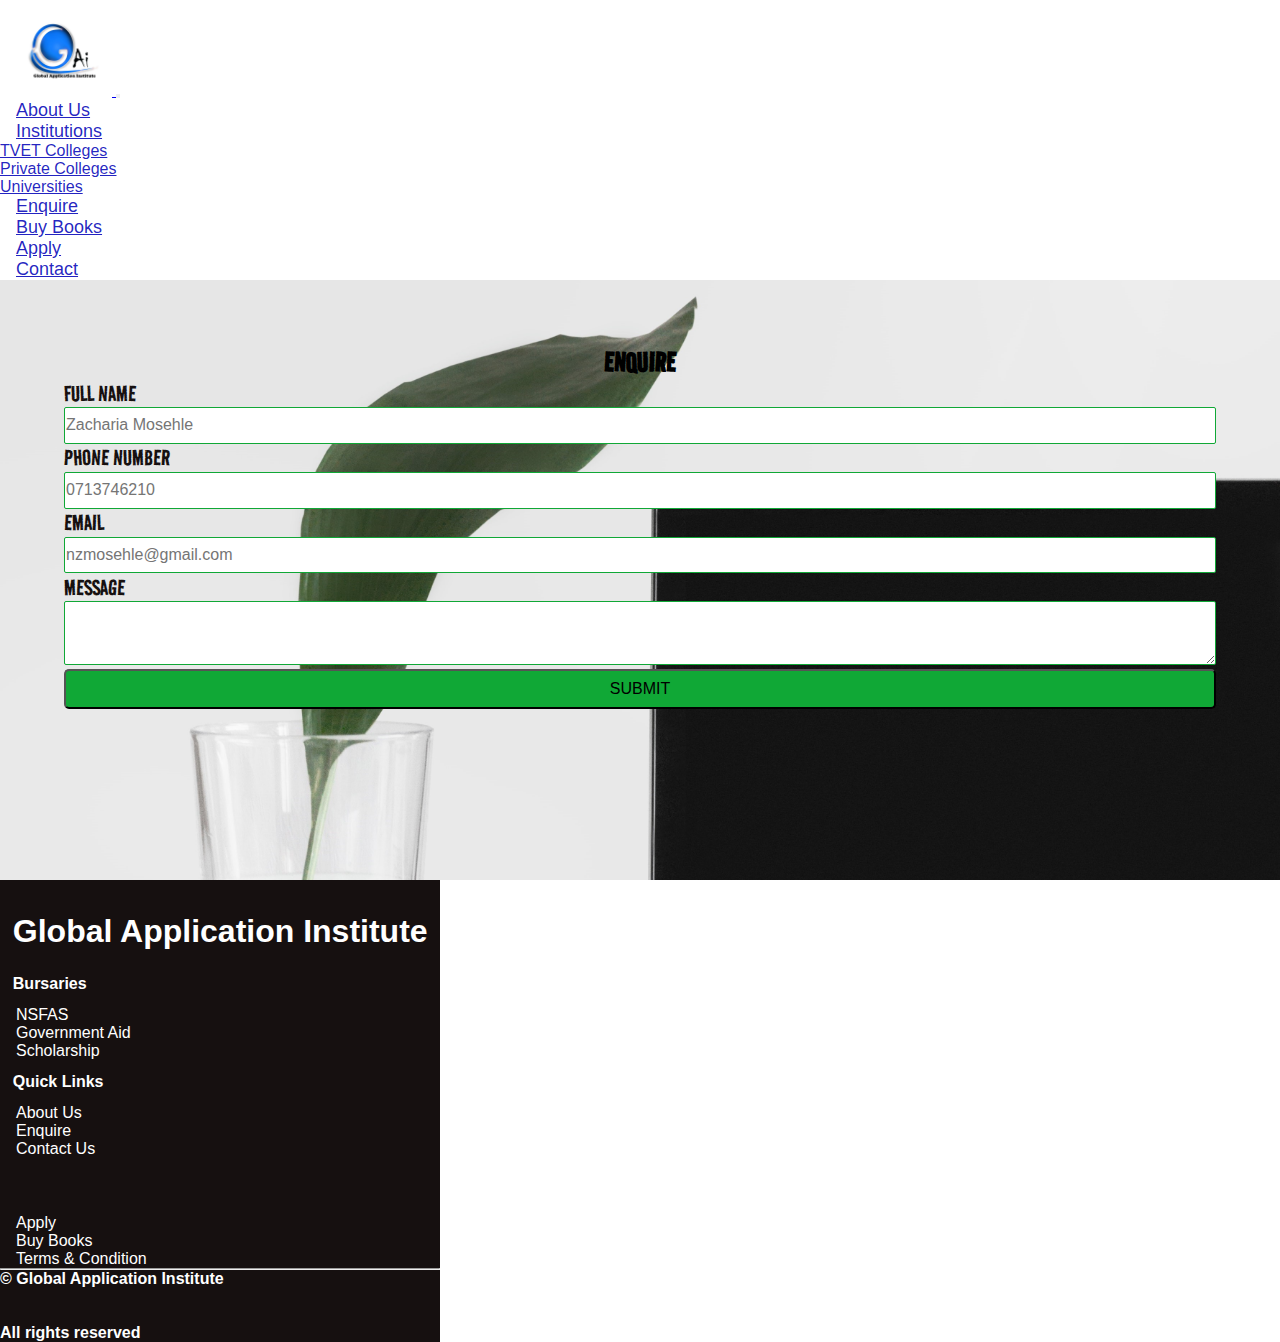
<file: src/enquire.html>
<!DOCTYPE html>
<html lang="en">
<head>
    <meta charset="UTF-8">
    <meta http-equiv="X-UA-Compatible" content="IE=edge">
    <meta name="viewport" content="width=device-width, initial-scale=1.0">
    <link href="https://cdn.jsdelivr.net/npm/bootstrap@5.1.3/dist/css/bootstrap.min.css" rel="stylesheet" integrity="sha384-1BmE4kWBq78iYhFldvKuhfTAU6auU8tT94WrHftjDbrCEXSU1oBoqyl2QvZ6jIW3" crossorigin="anonymous">
    <link rel="stylesheet" href="../css/enquire.css"/>
    <link rel="icon" type="image/x-icon" href="/images/gai_logo.jpeg"> <!-- added a favicon -->
    <title>Contact</title>
</head>
<body>

    <nav id="nav" class="navbar navbar-expand-lg navbar-light">
        <div class="container-fluid">     

            <a class="navbar-brand" href="index.html">
                <img src="../images/gai_logo.jpeg" alt="Global Application institute logo"/>
            </a>

            <button class="navbar-toggler" type="button" data-bs-toggle="collapse" data-bs-target="#navbarNavDropdown" aria-controls="navbarNavDropdown" aria-expanded="false" aria-label="Toggle navigation">
                <span class="navbar-toggler-icon"></span>
            </button>

        <div class="collapse navbar-collapse" id="navbarNavDropdown">
            <ul class="navbar-nav">
            <li class="nav-item">
                <a class="nav-link"  href="#About">About Us</a>
            </li>

            <li class="nav-item dropdown">
                <a class="nav-link dropdown-toggle" href="#institution_dropdown" id="navbarDropdownMenuLink" role="button" data-bs-toggle="dropdown" aria-expanded="false">
                Institutions
                </a>
                <ul class="dropdown-menu" id="institution_dropdown" aria-labelledby="navbarDropdownMenuLink">
                    <li><a class="dropdown-item" href="tvet.html">TVET Colleges</a></li>
                    <li><a class="dropdown-item" href="private.html">Private Colleges</a></li>
                    <li><a class="dropdown-item" href="university.html">Universities</a></li>
                </ul>
            </li>

            <li class="nav-item">
                <a class="nav-link" href="enquire.html">Enquire</a>
            </li>

            <li class="nav-item">
                <a class="nav-link" href="buybook.html">Buy Books</a>
            </li>

            <li class="nav-item">
                <a class="nav-link" href="apply.html">Apply</a>
            </li>

            <li class="nav-item">
                <a class="nav-link" href="#contact.html">Contact</a>
            </li>

            </ul>
        </div>

        </div>
    </nav>

    <div class="container-fluid" id="container-background">
        <div class="row">
            <div class="col-md-6" id="left">
                <h1>ENQUIRE</h1>
                <form action="" class="form">
                    <label>Full Name</label> <br>
                    <input type="text"  placeholder="Zacharia Mosehle"/> <br>
                    <label>Phone Number</label> <br>
                    <input type="text"  placeholder="0713746210"/> <br>
                    <label>Email</label> <br>
                    <input type="text"  placeholder="nzmosehle@gmail.com"/> <br>
                    <label>Message</label> <br>
                    <textarea placeholder="Write Your Enquire Here...">
                    </textarea> <br>
                    <label></label>
                    <button type="submit">SUBMIT</button>
                </form>
            </div>

            <!--
            <div class="col-md-6" id="right">
                <div class="container">
                    <h2>General</h2><br>
                    <p>Lorem ipsum dolor sit amet consectetur adipisicing elit. Facilis, corrupti!</p>
                    <h2>Funding</h2><br>
                    <p>Lorem ipsum dolor sit amet consectetur adipisicing elit. Facilis, corrupti!</p>
                    <h2>Institution</h2><br>
                    <p>Lorem ipsum dolor sit amet consectetur adipisicing elit. Facilis, corrupti!</p>
                </div>
            </div>
            -->

        </div>
        
    </div>

    <div class="container-fluid text-center" id="footer">
        <h3 class="company-name" >Global Application Institute</h3>
        <div class="row">
            <div class="col-md-4 text-center">
                <h4>Bursaries</h4>
                <ul>
                    <li>
                        <a href="https://www.nsfas.org.za/content/">NSFAS</a>
                    </li>
                    <li>
                        <a  href="government.html">Government Aid</a>
                    </li>
                    <li>
                        <a  href="scholarship.html">Scholarship</a>
                    </li>
                </ul>
            </div>
            
            <div class="col-md-4">
                <h4>Quick Links</h4>
                <ul>
                    <li>
                        <a href="about.html">About Us</a>
                    </li>
                    <li>
                        <a href="enquire.html">Enquire</a>
                    </li>
                    <li>
                        <a href="contact.html">Contact Us</a>
                    </li>
                </ul>
            </div>
            <div class="col-md-4" id="footer-col-3">
                
                <ul>
                    <li>
                        <a href="apply.html">Apply</a>
                    </li>
                    <li>
                        <a href="buybook.html">Buy Books</a>
                    </li>
                    <li>
                        <a href="../docs/1.1 Home - Page.pdf">Terms & Condition</a>
                    </li>
                </ul>
            </div>
        </div>
        <div class="row">
            <div class="container text-center p-2">
                <hr></hr>
            </div>
        </div>
        <div class="row">
            <h6>&copy; Global Application Institute</h6><br></br>
            <h6>All rights reserved</h6>
        </div>
    </div>


    <script src="https://cdn.jsdelivr.net/npm/@popperjs/core@2.10.2/dist/umd/popper.min.js" integrity="sha384-7+zCNj/IqJ95wo16oMtfsKbZ9ccEh31eOz1HGyDuCQ6wgnyJNSYdrPa03rtR1zdB" crossorigin="anonymous"></script>
    <script src="https://cdn.jsdelivr.net/npm/bootstrap@5.1.3/dist/js/bootstrap.min.js" integrity="sha384-QJHtvGhmr9XOIpI6YVutG+2QOK9T+ZnN4kzFN1RtK3zEFEIsxhlmWl5/YESvpZ13" crossorigin="anonymous"></script> 
</body>
</html>
</file>
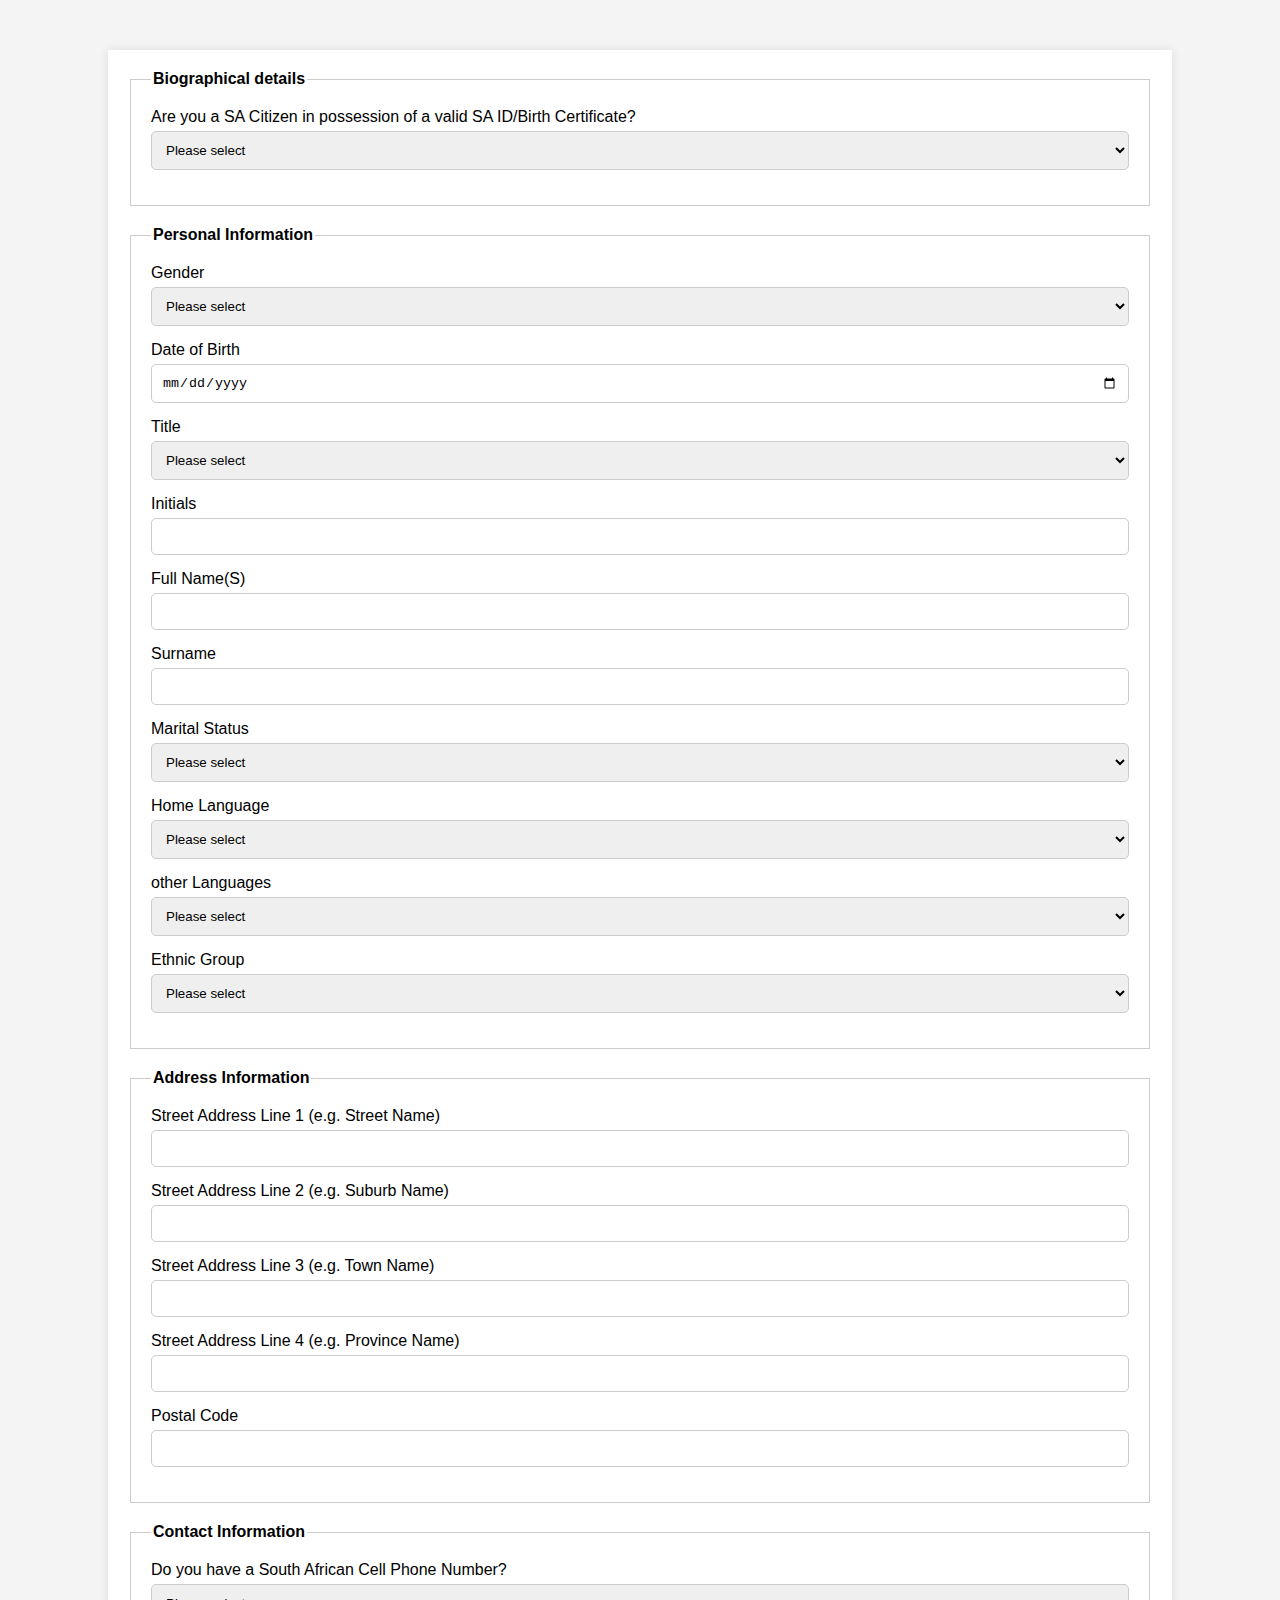
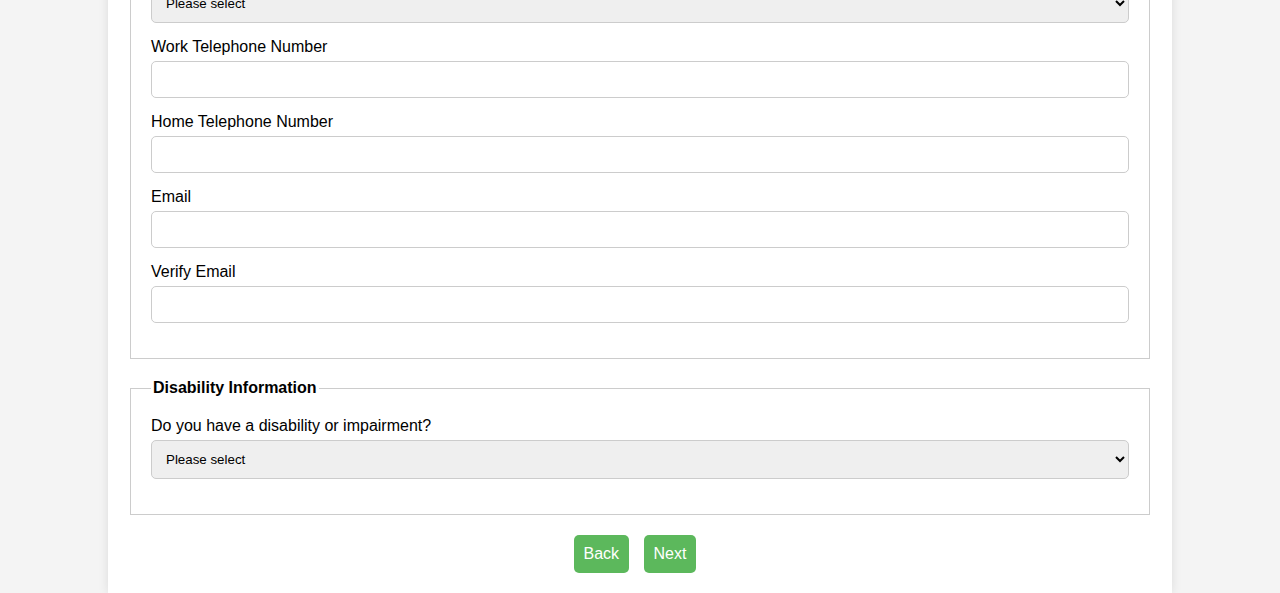
<file: src/form.html>
<!DOCTYPE html>
<html lang="en">
<head>
    <meta charset="UTF-8">
    <meta name="viewport" content="width=device-width, initial-scale=1.0">
    <title>form</title>
   
    <style>
        body {
            font-family: Arial, sans-serif;
            background-color: #f4f4f4;
            margin: 0;
            padding: 0;
        }

        .container {
            width: 80%;
            margin: auto;
            background: #fff;
            padding: 20px;
            box-shadow: 0 0 10px rgba(0, 0, 0, 0.1);
            margin-top: 50px;
        }

        h1 {
            text-align: center;
            margin-bottom: 20px;
        }

        fieldset {
            border: 1px solid #ccc;
            margin-bottom: 20px;
            padding: 20px;
        }

        legend {
            font-weight: bold;
        }

        .form-group {
            margin-bottom: 15px;
        }

        label {
            display: block;
            margin-bottom: 5px;
        }

        input[type="text"],
        input[type="email"],
        input[type="tel"],
        input[type="date"],
        input[type="number"],
        select {
            width: 100%;
            padding: 10px;
            border: 1px solid #ccc;
            border-radius: 5px;
            box-sizing: border-box;
        }

        button {
            padding: 10px;
            border: none;
            background-color: #5cb85c;
            color: #fff;
            font-size: 16px;
            border-radius: 5px;
            cursor: pointer;
            margin-right: 10px;
        }

        button:hover {
            background-color: #4cae4c;
        }

        .form-buttons {
            text-align: center;
        }

        .hidden {
            display: none;
        }
    </style>
    <script>
        function validateForm() {
            const form = document.getElementById('applicationForm');
            const email = form['email'].value;
            const verifyEmail = form['verifyEmail'].value;

            if (email !== verifyEmail) {
                alert('Email addresses do not match');
                return false;
            }

            return true;
        }

        function goBack() {
            window.history.back();
        }

        function toggleIDField() {
            const saCitizen = document.getElementById('saCitizen').value;
            const saIDField = document.getElementById('saIDField');
            const passportField = document.getElementById('passportField');

            if (saCitizen === 'yes') {
                saIDField.classList.remove('hidden');
                passportField.classList.add('hidden');
            } else if (saCitizen === 'no') {
                saIDField.classList.add('hidden');
                passportField.classList.remove('hidden');
            } else {
                saIDField.classList.add('hidden');
                passportField.classList.add('hidden');
            }
        }

        function toggleConditionField() {
            const disability = document.getElementById('disability').value;
            const conditionField = document.getElementById('conditionField');

            if (disability === 'yes') {
                conditionField.classList.remove('hidden');
            } else {
                conditionField.classList.add('hidden');
            }
        }
    </script>
</head>
<body>
    <div class="container">
        <form id="applicationForm" onsubmit="return validateForm()">
            <fieldset>
                <legend>Biographical details</legend>
                <div class="form-group">
                    <label for="saCitizen">Are you a SA Citizen in possession of a valid SA ID/Birth Certificate?</label>
                    <select id="saCitizen" name="saCitizen" required onchange="toggleIDField()">
                        <option value="">Please select</option>
                        <option value="yes">Yes</option>
                        <option value="no">No</option>
                    </select>
                </div>
                <div class="form-group hidden" id="saIDField">
                    <label for="saID">SA ID Number</label>
                    <input type="text" id="saID" name="saID">
                </div>
                <div class="form-group hidden" id="passportField">
                    <label for="passport">Passport Number</label>
                    <input type="text" id="passport" name="passport">
                </div>
            </fieldset>
            <fieldset>
               <legend>Personal Information</legend>
               <div class="form-group">
                   <label for="gender">Gender</label>
                   <select id="gender" name="gender" required>
                       <option value="">Please select</option>
                       <option value="male">Male</option>
                       <option value="female">Female</option>
                       <option value="other">Other</option>
                   </select>
               </div>
               <div class="form-group">
                   <label for="dob">Date of Birth</label>
                   <input type="date" id="dob" name="dob" required>
               </div>
               <div class="form-group">
                   <label for="title">Title</label>
                   <select id="title" name="title" required>
                       <option value="">Please select</option>
                       <option value="mr">Mr.</option>
                       <option value="mrs">Mrs.</option>
                       <option value="ms">Ms.</option>
                       <option value="dr">Dr.</option>
                       <option value="prof">Prof.</option>
                   </select>
               </div>
               <div class="form-group">
                   <label for="initials">Initials</label>
                   <input type="text" id="initials" name="initials" required>
               </div>
               <div class="form-group">
                   <label for="firstName">Full Name(S)</label>
                   <input type="text" id="firstName" name="firstName" required>
               </div>
               <div class="form-group">
                   <label for="surname">Surname</label>
                   <input type="text" id="surname" name="surname" required>
               </div>
              
       
               <div class="form-group">
                   <label for="maritalStatus">Marital Status</label>
                   <select id="maritalStatus" name="maritalStatus" required>
                       <option value="">Please select</option>
                       <option value="single">Single</option>
                       <option value="married">Married</option>
                       <option value="divorced">Divorced</option>
                       <option value="widowed">Widowed</option>
                   </select>
               </div>
               <div class="form-group">
                   <label for="homeLanguage">Home Language</label>
                   <select id="homeLanguage" name="homeLanguage" required>
                       <option value="">Please select</option>
                       <option value="english">English</option>
                       <option value="afrikaans">Afrikaans</option>
                       <option value="zulu">Zulu</option>
                       <option value="setswana">Setswana</option>
                       <option value="sesotho">Sesotho</option>
                       <option value="sepedi">Sepedi</option>
                       <option value="swati">Swati</option>
                       <option value="tsonga">Tsonga</option>
                       <option value="isindebele">Isindebele</option>
                       <option value="tshivenda">Tshivenda</option>
                       <option value="other">Other</option>
                   </select>
               </div>
               <div class="form-group">
                  <label for="homeLanguage">other Languages</label>
                  <select id="homeLanguage" name="homeLanguage" required>
                      <option value="">Please select</option>
                      <option value="english">English</option>
                      <option value="afrikaans">Afrikaans</option>
                      <option value="isizulu">IsiZulu</option>
                      <option value="setswana">Setswana</option>
                      <option value="sesotho">Sesotho</option>
                      <option value="sepedi">Sepedi</option>
                      <option value="siswati">Siswati</option>
                      <option value="xitsonga">Xitsonga</option>
                      <option value="isindebele">Isindebele</option>
                      <option value="tshivenda">Tshivenda</option>
                      <option value="other">Other</option>
                  </select>
               </div>
               <div class="form-group">
                   <label for="ethnicGroup">Ethnic Group</label>
                   <select id="ethnicGroup" name="ethnicGroup" required>
                       <option value="">Please select</option>
                       <option value="african">African</option>
                       <option value="white">White</option>
                       <option value="coloured">Coloured</option>
                       <option value="indian">Indian</option>
                       <option value="asian">Asian</option>
                   </select>
                  </div>
            
           </fieldset>
           <fieldset>
               <legend>Address Information</legend>
               <div class="form-group">
                   <label for="streetAddress1">Street Address Line 1 (e.g. Street Name)</label>
                   <input type="text" id="streetAddress1" name="streetAddress1" required>
               </div>
               <div class="form-group">
                   <label for="streetAddress2">Street Address Line 2 (e.g. Suburb Name)</label>
                   <input type="text" id="streetAddress2" name="streetAddress2">
               </div>
               <div class="form-group">
                   <label for="streetAddress3">Street Address Line 3 (e.g. Town Name)</label>
                   <input type="text" id="streetAddress3" name="streetAddress3">
               </div>
               <div class="form-group">
                   <label for="streetAddress4">Street Address Line 4 (e.g. Province Name)</label>
                   <input type="text" id="streetAddress4" name="streetAddress4">
               </div>
               <div class="form-group">
                   <label for="postalCode">Postal Code</label>
                   <input type="text" id="postalCode" name="postalCode" required>
               </div>
           </fieldset>
           <fieldset>
               <legend>Contact Information</legend>
               <div class="form-group">
                   <label for="saCellPhone">Do you have a South African Cell Phone Number?</label>
                   <select id="saCellPhone" name="saCellPhone" required>
                       <option value="">Please select</option>
                       <option value="yes">Yes</option>
                       <option value="no">No</option>
                   </select>
               </div>
               <div class="form-group">
                   <label for="workPhone">Work Telephone Number</label>
                   <input type="text" id="workPhone" name="workPhone">
               </div>
               <div class="form-group">
                   <label for="homePhone">Home Telephone Number</label>
                   <input type="text" id="homePhone" name="homePhone">
               </div>
               <div class="form-group">
                   <label for="email">Email</label>
                   <input type="email" id="email" name="email" autocomplete="off" required>
               </div>
               <div class="form-group">
                   <label for="verifyEmail">Verify Email</label>
                   <input type="email" id="verifyEmail" name="verifyEmail"  autocomplete="off" required>
               </div>
           </fieldset>

           <fieldset>
               <legend>Disability Information</legend>
               <div class="form-group">
                   <label for="disability">Do you have a disability or impairment?</label>
                   <select id="disability" name="disability" required onchange="toggleConditionField()">
                       <option value="">Please select</option>
                       <option value="yes">Yes</option>
                       <option value="no">No</option>
                   </select>
               </div>
               <div class="form-group hidden" id="conditionField">
                   <label for="condition">Please specify the condition</label>
                   <input type="text" id="condition" name="condition">
               </div>
           </fieldset>

            <div class="form-buttons">
                <button type="button" onclick="goBack()">Back</button>
                <button type="submit">Next</button>
            </div>
        </form>
    </div>
</body>
</html>
</file>
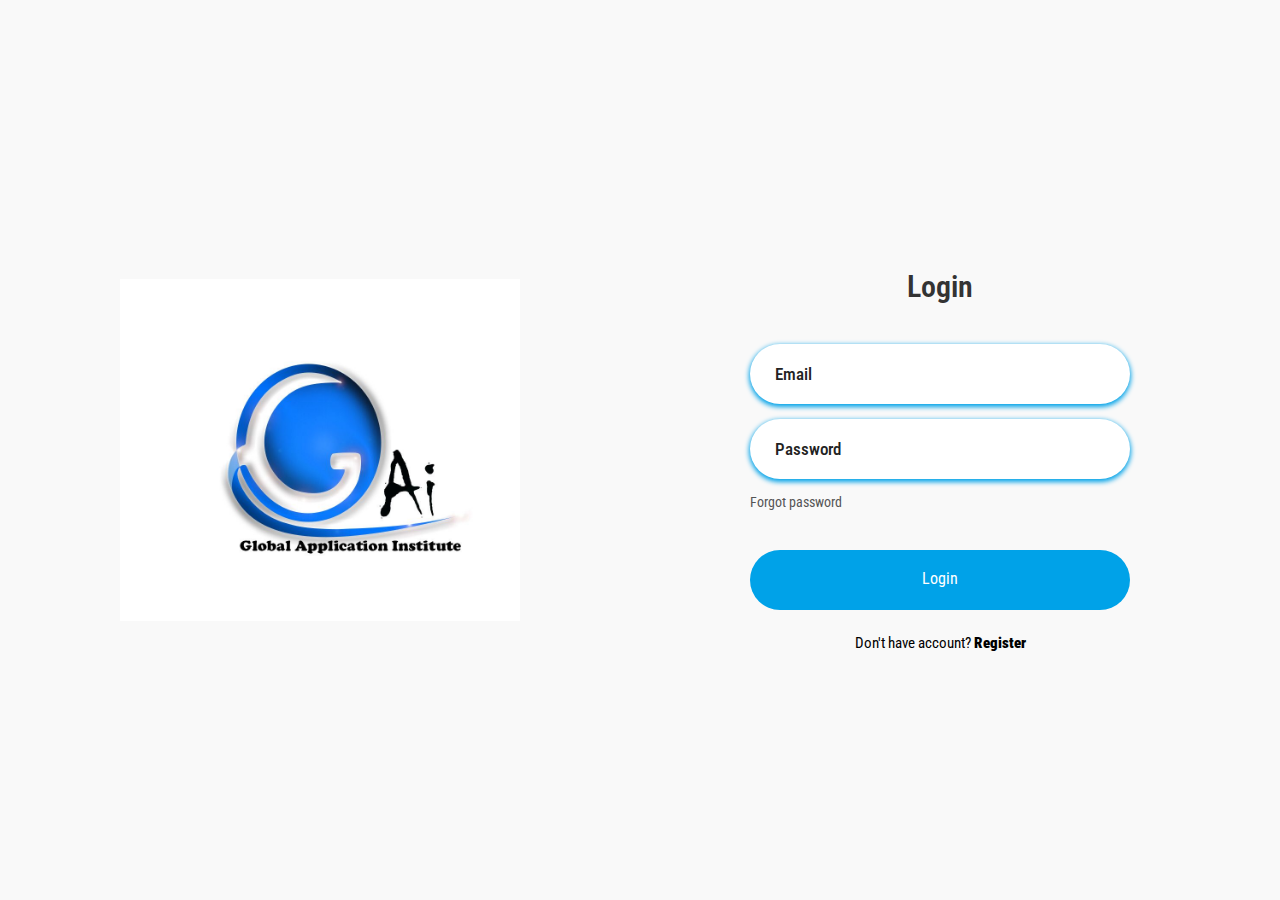
<file: src/login.html>
<!DOCTYPE html>
<html lang="en">
<head>
    <meta charset="UTF-8">
    <meta http-equiv="X-UA-Compatible" content="IE=edge">
    <meta name="viewport" content="width=device-width, initial-scale=1.0">
    <title>Login</title>
    <style>
     
     @import url("https://fonts.googleapis.com/css2?family=Roboto+Condensed&display=swap");
        
*{
    margin: 0;
    padding: 0;
    box-sizing: border-box;
    font-family: 'Roboto Condensed',sans-serif;
}
body{
    display: flex;
    justify-content: center;
    align-items: center;
    min-height: 100vh;
    background: #f9f9f9;
}
.login-box{
    display: flex;
    justify-content: center;
    flex-direction: column;
    width: 440px;
    height: 480px;
    padding: 30px;
}
.login-header{
    text-align: center;
    margin: 20px 0 40px 0;
}
.login-header header{
    color: #333;
    font-size: 30px;
    font-weight: 600;
}
.input-box .input-field{
    width: 100%;
    height: 60px;
    font-size: 17px;
    padding: 0 25px;
    margin-bottom: 15px;
    border-radius: 30px;
    border: black;
    box-shadow: 0px 2px 5px 1px #00a2e8;
    outline: none;
    transition: .3s;
}
::placeholder{
    font-weight: 500;
    color: #222;
}
.input-field:focus{
    width: 105%;
}
.forgot{
    display: flex;
    justify-content: space-between;
    margin-bottom: 40px;
}
section{
    display: flex;
    align-items: center;
    font-size: 14px;
    color: #555;
}
#check{
    margin-right: 10px;
}
a{
    text-decoration: none;
}
a:hover{
    text-decoration: underline;
}
section a{
    color: #555;
}
.input-submit{
    position: relative;
}
.submit-btn{
    width: 100%;
    height: 60px;
    background:#00a2e8;
    border: none;
    border-radius: 30px;
    cursor: pointer;
    transition: .3s;
}
.input-submit label{
    position: absolute;
    top: 45%;
    left: 50%;
    color: #fff;
    -webkit-transform: translate(-50%, -50%);
    -ms-transform: translate(-50%, -50%);
    transform: translate(-50%, -50%);
    cursor: pointer;
}
.submit-btn:hover{
    background: #008ecf;
    transform: scale(1.05,1);
}
.register{
    text-align: center;
    font-size: 15px;
    margin-top: 20px;
}
.register a{
    color: #000;
    font-weight: 600;
}

.image-container {
            display: flex;
            justify-content: center;
            align-items: center;
            max-width: 400px;
            width: 100%;
            background-color: #fff; 
            margin-right: 200px;
        }
        .image-container img {
            max-width: 100%;
            height: auto;
        }

        @media (max-width: 767px) {
            .image-container {
                display: none;
            }
            .container {
                flex-direction: column;
                align-items: center;
            }
        }

    </style>
</head>
<body>

    <div class="image-container">
        <a href="index.html"><img src="../images/gai_logo.jpeg" alt="Image" title="click to return Home"></a>
    </div>
    <div class="login-box">
        <div class="login-header">
            <header>Login</header>
        </div>
        <div class="input-box">
            <input type="text" class="input-field" placeholder="Email" autocomplete="off" required>
        </div>
        <div class="input-box">
            <input type="password" class="input-field" placeholder="Password" autocomplete="off" required>
        </div>
        <div class="forgot">
            <section>
                <a href="#">Forgot password</a>
            </section>
        </div>
        <div class="input-submit">
            <button class="submit-btn" id="submit"></button>
            <label for="submit">Login</label>
        </div>
        <div class="register">
            <p>Don't have account? <a href="register.html"><b>Register</b></a></p>
        </div>
    </div>
</body>
</html>
</file>
<file: css/enquire.css>
/*Font style*/
@import url("https://fonts.googleapis.com/css2?family=Oswald&family=Road+Rage&family=Verdana&display=swap");
/* Basic layout style*/
* {
  -webkit-box-sizing: border-box;
  box-sizing: border-box;
  margin: 0;
  padding: 0;
  font-family: 'Verdana', sans-serif;
  font-size: 1rem;
}

/*Navigation Bar*/
#nav {
  -webkit-box-shadow: 0 10px 10px -5px rgba(31, 31, 192, 0.979);
          box-shadow: 0 10px 10px -5px rgba(31, 31, 192, 0.979);
  position: relative;
  color: white;
  width: 100%;
  top: 0px;
  /*Navigation Links*/
}

#nav a img {
  width: 7rem;
  height: 6rem;
  border-radius: 3rem;
}

#nav #navbarNavDropdown .nav-link {
  padding: 1rem;
}

#nav .navbar-nav .nav-item .nav-link {
  color: rgba(31, 31, 192, 0.979);
  font-size: large;
  font-weight: 500;
  padding: 2rem;
}

#nav .navbar-nav .nav-item .nav-link:hover {
  font-size: 1.2rem;
  font-weight: bold;
  color: #10a836;
}

#nav #institution_dropdown {
  background-color: transparent;
  border: none;
}

#nav #institution_dropdown li a {
  color: rgba(31, 31, 192, 0.979);
}

#nav #institution_dropdown li a:hover {
  background-color: white;
  font-size: 1.2rem;
  font-weight: bold;
  color: #10a836;
}

#container-background {
  background-image: url("../images/sarah-dorweiler-QeVmJxZOv3k-unsplash.jpg");
  background-repeat: no-repeat;
  background-size: cover;
  height: 600px;
  width: 100%;
  position: relative;
}

#container-background .row .col-md-6 .container {
  font-family: 'Road Rage', cursive;
  background-color: whitesmoke;
}

#left {
  padding: 4rem;
}

#left h1 {
  font-family: 'Road Rage', cursive;
  text-align: center;
  font-size: 2rem;
}

#left label {
  text-transform: uppercase;
  font-family: 'Road Rage', cursive;
  font-size: 1.6rem;
  font-style: normal;
  color: #161010;
  padding-top: .4rem;
  padding-bottom: .4rem;
}

#left input {
  padding: .2rem;
  width: 100%;
  height: 2.3rem;
  border-radius: 2px;
  border: 1.5px solid #10a836;
  padding-left: 1px;
}

#left textarea {
  height: 4rem;
  border-radius: 2px;
  width: 100%;
  padding-left: 1px;
  border: 1.5px solid #10a836;
}

#left button {
  width: 100%;
  height: 2.5rem;
  border-radius: 5px;
  background-color: #10a836;
}

/*Footer*/
#footer {
  background-color: #161010;
  color: white;
  padding-top: 20px;
  position: absolute;
}

#footer h3 {
  font-size: xx-large;
  font-weight: 900px;
  padding: 0.8rem;
}

#footer h4 {
  padding: 0.8rem;
}

#footer .row .col-md-4 ul {
  list-style-type: none;
}

#footer .row .col-md-4 ul li a {
  padding: 1rem;
  text-decoration: none;
  color: white;
  padding-right: 2.5rem;
}

#footer .row .col-md-4 ul li a:hover {
  color: #10a836;
}

/* Large devices (laptops/desktops, 992px and up) */
@media only screen and (min-width: 992px) {
  /*footer column 3*/
  #footer-col-3 {
    padding-top: 3.5rem;
  }
}
/*# sourceMappingURL=enquire.css.map */
</file>
